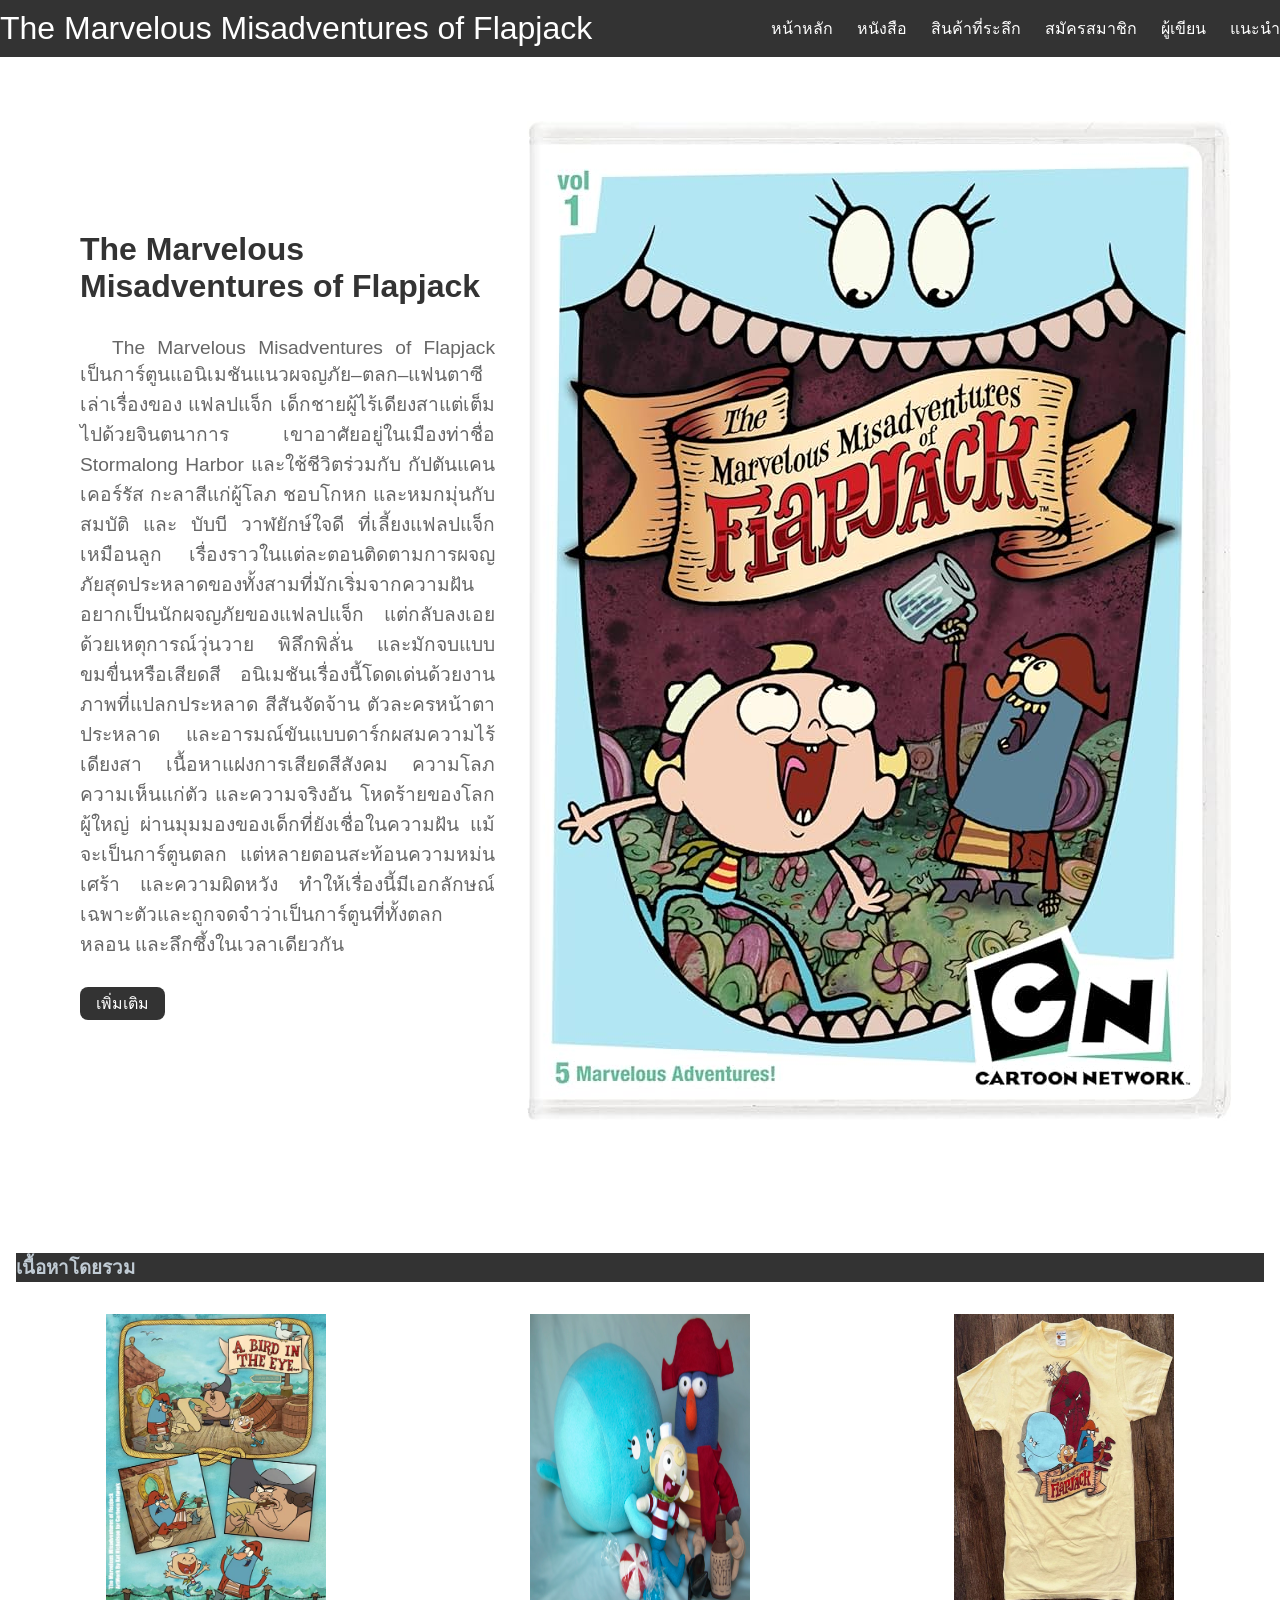
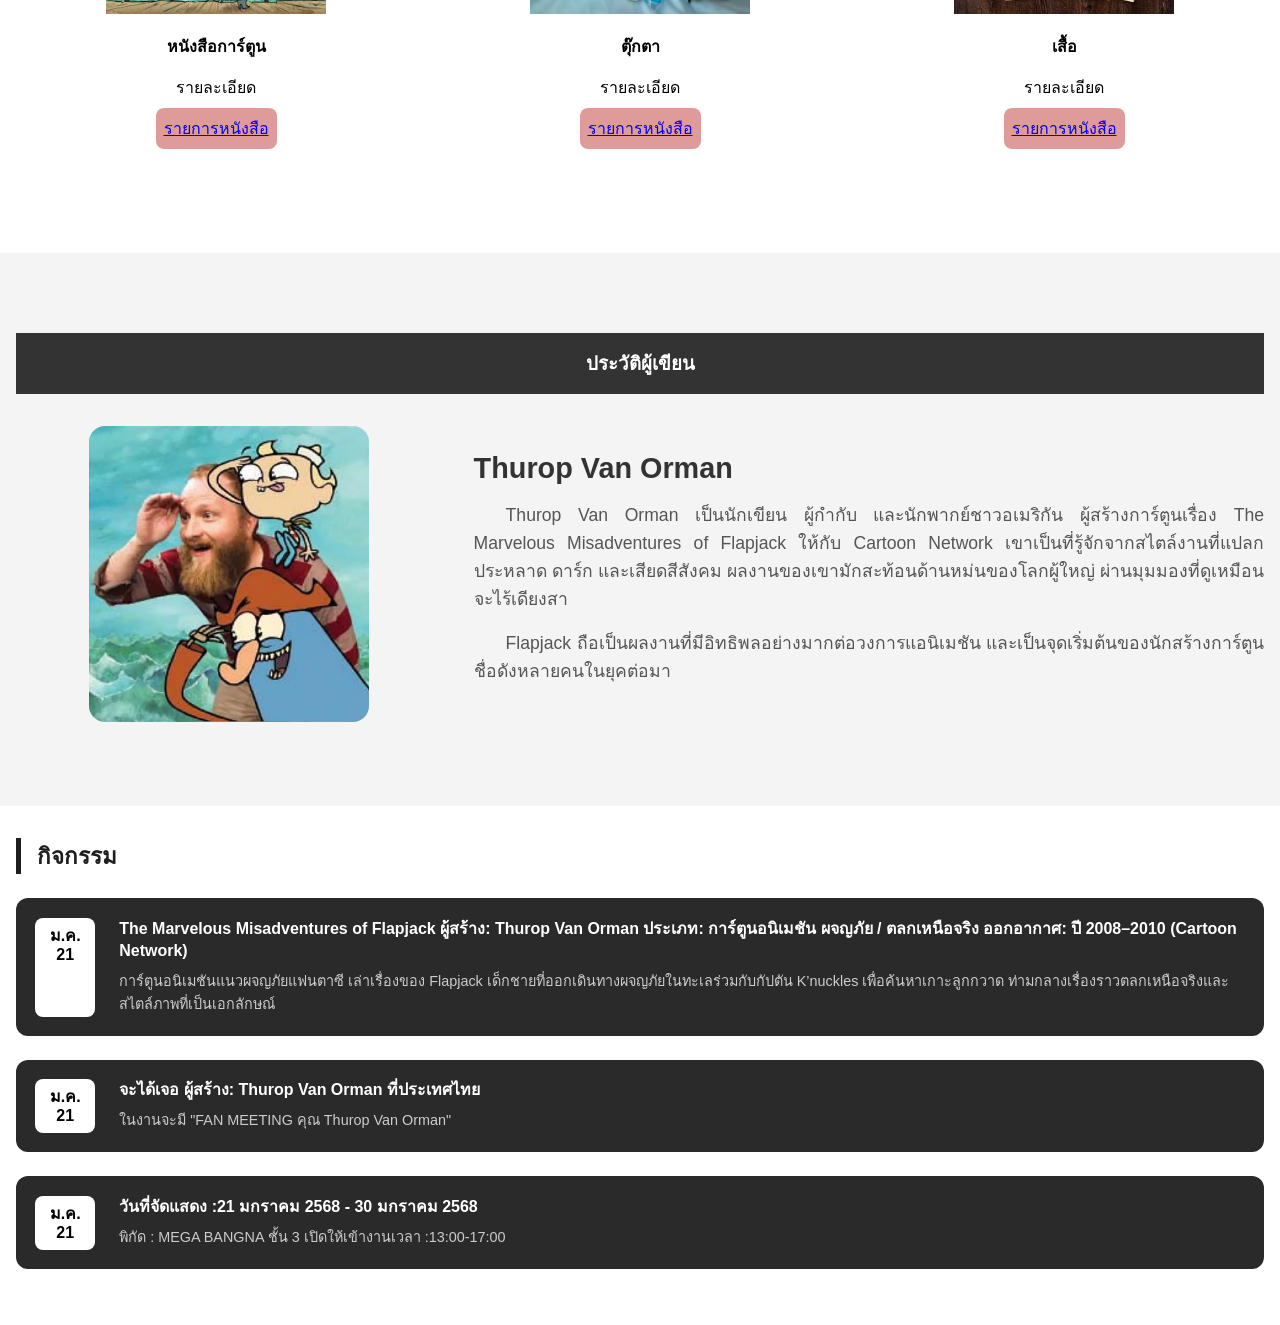
<file: jack/index.html>
<!DOCTYPE html>
<html lang="en">

<head>
    <meta charset="UTF-8">
    <meta name="viewport" content="width=device-width, initial-scale=1.0">
    <title>Document</title>
    <!-- External CSS -->
    <link rel="stylesheet" href="index.css">
</head>

<body>
    <nav>
        <!-- โปรเกรม html ส่วนเมนู -->
        <div class=""> <!-- แท็ก nav ทำหน้าที่สร้าง menu -->
            <!-- พิมพ์ .container กดเลือกคลาสนี้ -->
            <div class="nav-con">
                <div class="logo"><a href="#">The Marvelous Misadventures of Flapjack</a></div>
                <!-- พิมพ์ ul กด Enter กดพิมพ์ class="menu" เอง -->
                <ul class="menu">
                    <li><a href="#maincontent">หน้าหลัก</a></li>
                    <li><a href="#content">หนังสือ</a></li>
                    <li><a href="listbook.html">สินค้าที่ระลึก</a></li>
                    <li><a href="regist.html">สมัครสมาชิก</a></li>
                    <li><a href="#author">ผู้เขียน</a></li>
                    <li><a href="about.html">แนะนำ</a></li>
                </ul>
            </div>
        </div>

    </nav>
    <section class="maincontent" id="maincontent">
        <div class="container">
            <div class="maincontent-con">
                <div class="maincontent-info">
                    <h3>The Marvelous Misadventures of Flapjack</h3>
                    <p>
                        The Marvelous Misadventures of Flapjack เป็นการ์ตูนแอนิเมชันแนวผจญภัย–ตลก–แฟนตาซี
                        เล่าเรื่องของ แฟลปแจ็ก เด็กชายผู้ไร้เดียงสาแต่เต็มไปด้วยจินตนาการ เขาอาศัยอยู่ในเมืองท่าชื่อ
                        Stormalong Harbor
                        และใช้ชีวิตร่วมกับ กัปตันแคนเคอร์รัส กะลาสีแก่ผู้โลภ ชอบโกหก และหมกมุ่นกับสมบัติ และ บับบี
                        วาฬยักษ์ใจดี
                        ที่เลี้ยงแฟลปแจ็กเหมือนลูก
                        เรื่องราวในแต่ละตอนติดตามการผจญภัยสุดประหลาดของทั้งสามที่มักเริ่มจากความฝันอยากเป็นนักผจญภัยของแฟลปแจ็ก
                        แต่กลับลงเอยด้วยเหตุการณ์วุ่นวาย พิลึกพิลั่น และมักจบแบบขมขื่นหรือเสียดสี
                        อนิเมชันเรื่องนี้โดดเด่นด้วยงานภาพที่แปลกประหลาด สีสันจัดจ้าน
                        ตัวละครหน้าตาประหลาด และอารมณ์ขันแบบดาร์กผสมความไร้เดียงสา เนื้อหาแฝงการเสียดสีสังคม ความโลภ
                        ความเห็นแก่ตัว และความจริงอัน
                        โหดร้ายของโลกผู้ใหญ่ ผ่านมุมมองของเด็กที่ยังเชื่อในความฝัน แม้จะเป็นการ์ตูนตลก
                        แต่หลายตอนสะท้อนความหม่น เศร้า และความผิดหวัง
                        ทำให้เรื่องนี้มีเอกลักษณ์เฉพาะตัวและถูกจดจำว่าเป็นการ์ตูนที่ทั้งตลก หลอน
                        และลึกซึ้งในเวลาเดียวกัน

                    </p>
                    <a href="" class="maincontent-btn">เพิ่มเติม</a>
                </div>
                <div class="maincontent-img">
                    <img src="jack.jpg" alt="">
                </div>
            </div>
        </div>
    </section>

    <!-- โปรแกรม html ส่วยเนื้อหาโดยรวม -->
    <section class="content" id="content">
        <div class="container">
            <div class="content-title">
                <h3>เนื้อหาโดยรวม</h3>
            </div>
            <div class="content-con">
                <!-- หนังสือการ์ตูน -->
                <div class="content-item">
                    <img src="2d396811223451.560f434266828.webp" alt="" height="268px">
                    <h4>หนังสือการ์ตูน</h4>
                    <p>รายละเอียด</p>
                    <a href="listbook.html" class="content-btn">รายการหนังสือ</a>
                </div>
                <!-- ตุ๊กตา -->
                <div class="content-item">
                    <img src="Toy.jpg" alt="" height="268px">
                    <h4>ตุ๊กตา</h4>
                    <p>รายละเอียด</p>
                    <a href="listbook.html" class="content-btn">รายการหนังสือ</a>
                </div>
                <!-- เสื้อ -->
                <div class="content-item">
                    <img src="s-l1200.jpg" alt="" height="268px">
                    <h4>เสื้อ</h4>
                    <p>รายละเอียด</p>
                    <a href="listbook.html" class="content-btn">รายการหนังสือ</a>
                </div>
            </div>
        </div>
    </section>
    <!-- โปรแกรม html ส่วนประวัติผู้เขียน -->
    <section class="author" id="author">
        <div class="container">
            <div class="author-title">
                <h3>ประวัติผู้เขียน</h3>
            </div>

            <div class="author-con">
                <div class="author-img">
                    <img src="orman.webp" alt="Creator of Flapjack">
                </div>

                <div class="author-info">
                    <h4>Thurop Van Orman</h4>
                    <p>
                        Thurop Van Orman เป็นนักเขียน ผู้กำกับ และนักพากย์ชาวอเมริกัน
                        ผู้สร้างการ์ตูนเรื่อง The Marvelous Misadventures of Flapjack
                        ให้กับ Cartoon Network เขาเป็นที่รู้จักจากสไตล์งานที่แปลกประหลาด
                        ดาร์ก และเสียดสีสังคม ผลงานของเขามักสะท้อนด้านหม่นของโลกผู้ใหญ่
                        ผ่านมุมมองที่ดูเหมือนจะไร้เดียงสา
                    </p>
                    <p>
                        Flapjack ถือเป็นผลงานที่มีอิทธิพลอย่างมากต่อวงการแอนิเมชัน
                        และเป็นจุดเริ่มต้นของนักสร้างการ์ตูนชื่อดังหลายคนในยุคต่อมา
                    </p>
                </div>
            </div>
        </div>
    </section>
    <!-- โปรแกรม html ส่วนท้าย ( Footer ) -->
    <div class="footer-top">
        <div class="container">
            <div class="footer-top-con">
                <div class="footer-top-item">
                    <h4>กิจกรรม</h4>
                    <!-- รายการที่ 1 -->
                    <div class="footer-top-itrm-con">
                        <div class="date">
                            ม.ค.<br>
                            21
                        </div>
                        <div class="info">
                            <!-- พิมพ์ span.info-title แล้วกด Enter -->
                            <span class="info-title">The Marvelous Misadventures of Flapjack
                                ผู้สร้าง: Thurop Van Orman
                                ประเภท: การ์ตูนอนิเมชัน ผจญภัย / ตลกเหนือจริง
                                ออกอากาศ: ปี 2008–2010 (Cartoon Network)</span>
                            <span class="info-descrip">การ์ตูนอนิเมชันแนวผจญภัยแฟนตาซี เล่าเรื่องของ Flapjack 
                                เด็กชายที่ออกเดินทางผจญภัยในทะเลร่วมกับกัปตัน K’nuckles เพื่อค้นหาเกาะลูกกวาด 
                                ท่ามกลางเรื่องราวตลกเหนือจริงและสไตล์ภาพที่เป็นเอกลักษณ์</span>
                        </div>
                    </div>

                    <!--  รายการที่ 2 -->
                      <div class="footer-top-itrm-con">
                        <div class="date">
                            ม.ค.<br>
                            21
                        </div>
                        <div class="info">
                            <!-- พิมพ์ span.info-title แล้วกด Enter -->
                            <span class="info-title">จะได้เจอ ผู้สร้าง: Thurop Van Orman ที่ประเทศไทย</span>
                            <span class="info-descrip">ในงานจะมี "FAN MEETING คุณ Thurop Van Orman"</span>
                        </div>
                    </div>

                    <!--  รายการที่ 3 -->
                      <div class="footer-top-itrm-con">
                        <div class="date">
                            ม.ค.<br>
                            21
                        </div>
                        <div class="info">
                            <!-- พิมพ์ span.info-title แล้วกด Enter -->
                            <span class="info-title">วันที่จัดแสดง :21 มกราคม 2568 - 30 มกราคม 2568 </span>

                            <span class="info-descrip">พิกัด : MEGA BANGNA ชั้น 3 เปิดให้เข้างานเวลา :13:00-17:00</span>
                        </div>
                    </div>
                </div>
            </div>
        </div>
    </div>
</body>
</file>
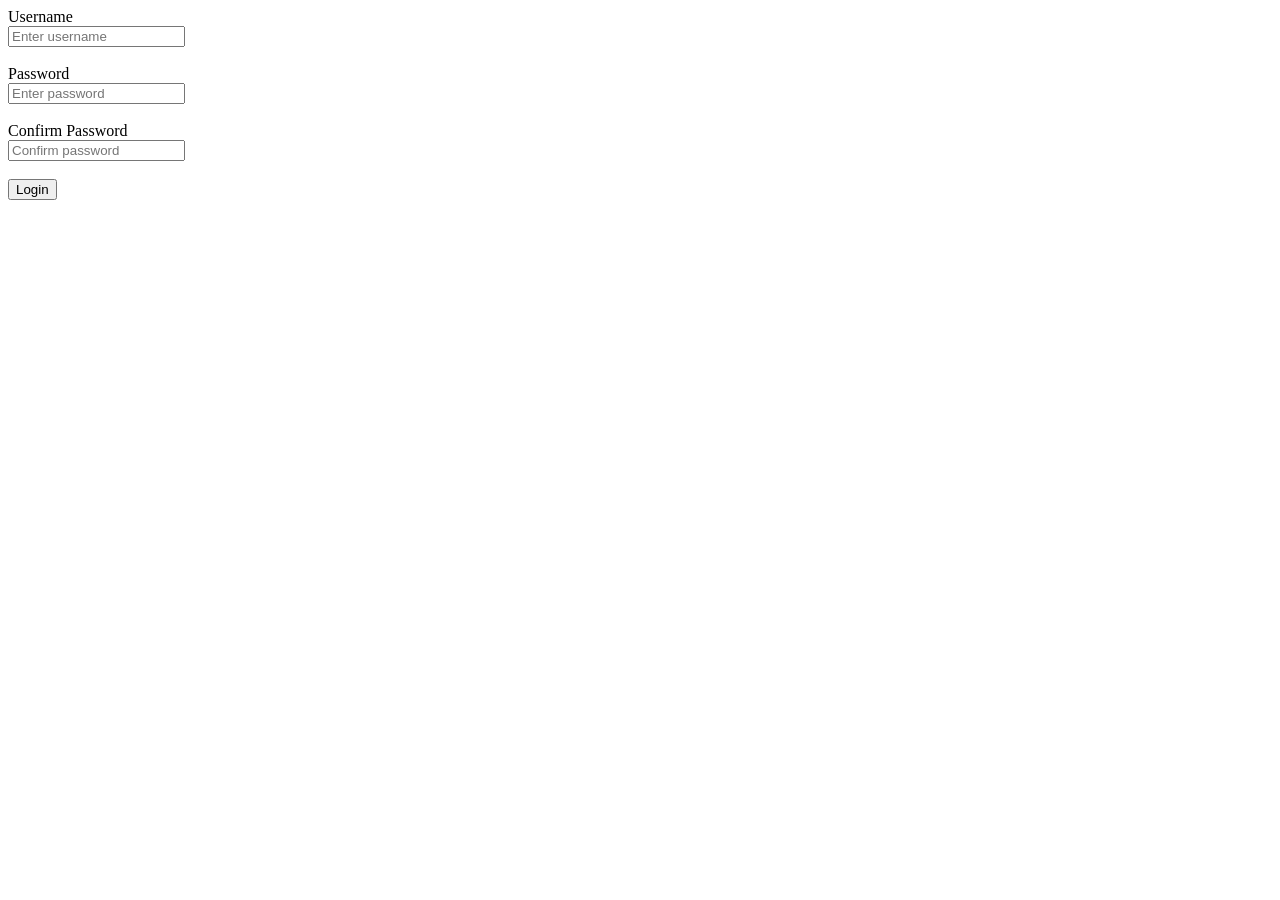
<file: ch9/login.html>
<!DOCTYPE html>
<html lang="en">
<head>
    <meta charset="UTF-8">
    <meta name="viewport" content="width=device-width, initial-scale=1.0">
    <title>Login Form</title>
</head>

<body>
    <form id="loginForm">
        <label for="username">Username</label><br>
        <input type="text" id="username" placeholder="Enter username" required><br><br>

        <label for="password">Password</label><br>
        <input type="password" id="password" placeholder="Enter password" required><br><br>

        <label for="confirm_password">Confirm Password</label><br>
        <input type="password" id="confirm_password" placeholder="Confirm password" required><br><br>

        <button type="submit">Login</button>
    </form>

    <script>
        const form = document.getElementById("loginForm");

        form.addEventListener("submit", function (e) {
            e.preventDefault();

            const username = document.getElementById("username").value.trim();
            const password = document.getElementById("password").value;
            const confirmPassword = document.getElementById("confirm_password").value;

            if (!username || !password || !confirmPassword) {
                alert("โปรดใส่ข้อมูลให้ครบ");
            } else if (password !== confirmPassword) {
                alert("ใส่รหัสผ่านไม่ตรงกัน");
            } else {
                alert("เข้าสู่ระบบสำเร็จ");
            }
        });
    </script>
</body>
</html>
</file>
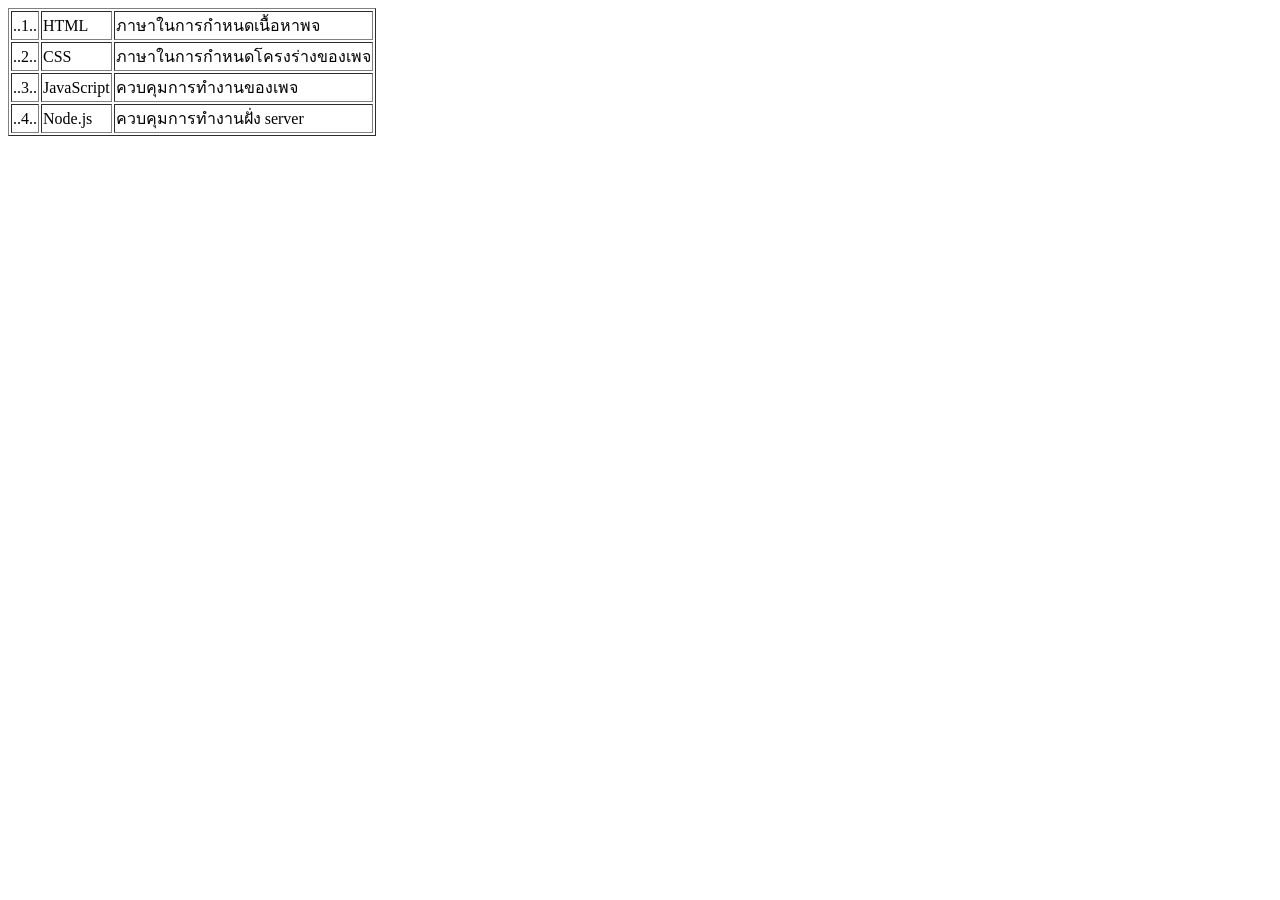
<file: ch9/mouse.html>
<!DOCTYPE html>
<html lang="en">
<head>
    <script>
        window.onload = function(){
            row.onmouseover = function(event){
                this.style.background = 'powerblue'
            }
            row.onmouseout = function(event){
                this.style.background = 'inhert'
            }
        }
    </script>
</head>
<body>
    <table border="1">
        <tr><td>..1..</td><td>HTML</td><td>ภาษาในการกำหนดเนื้อหาพจ</td></tr>
        <tr><td>..2..</td><td>CSS</td><td>ภาษาในการกำหนดโครงร่างของเพจ</td></tr>
        <tr><td>..3..</td><td>JavaScript</td><td>ควบคุมการทำงานของเพจ</td></tr>
        <tr><td>..4..</td><td>Node.js</td><td>ควบคุมการทำงานฝั่ง server</td></tr>
    </table>
    
</body>
</html>
</file>
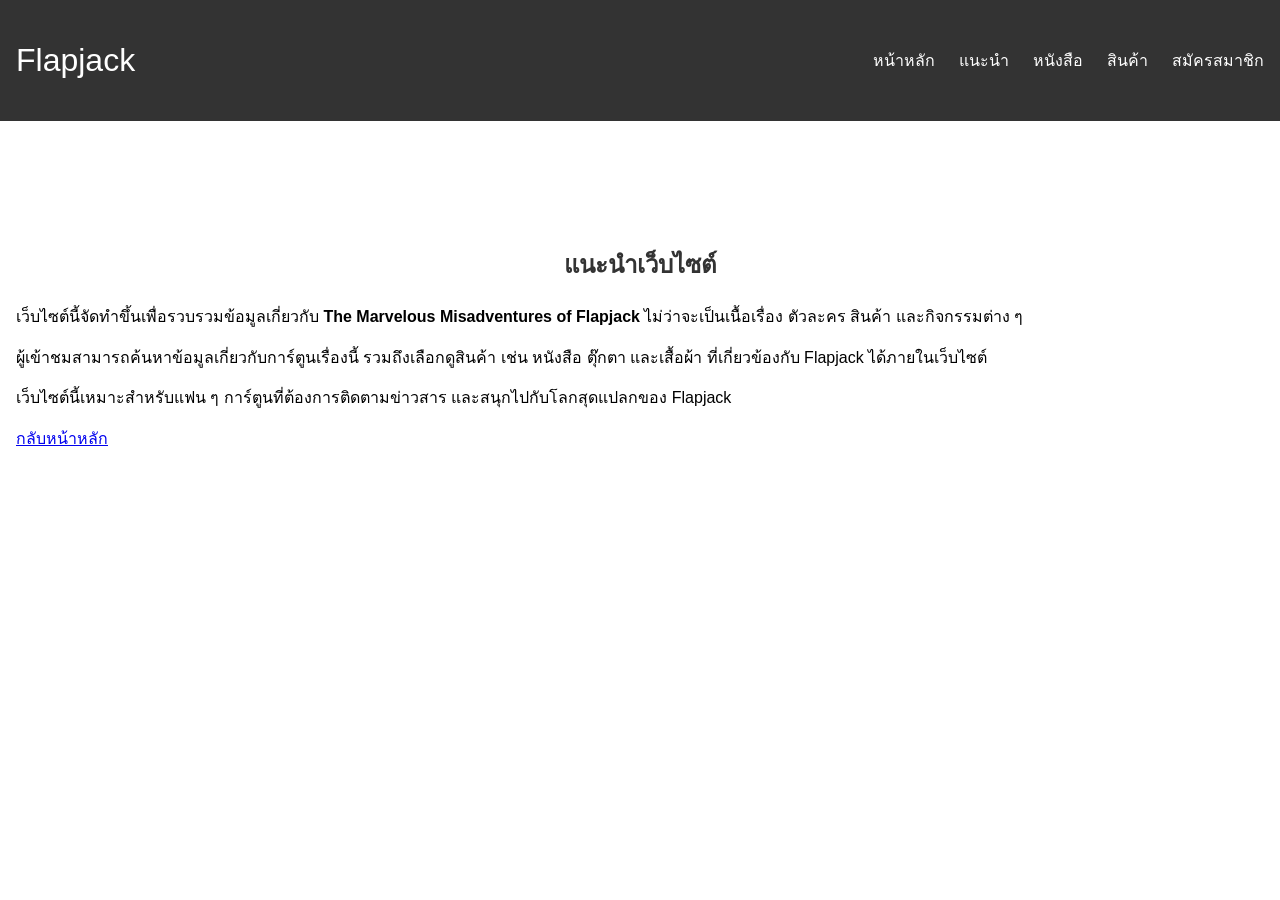
<file: jack/about.html>
<!DOCTYPE html>
<html lang="th">
<head>
    <meta charset="UTF-8">
    <meta name="viewport" content="width=device-width, initial-scale=1.0">
    <title>แนะนำเว็บไซต์</title>
    <link rel="stylesheet" href="index.css">
</head>

<body>
    <!-- เมนู -->
    <nav>
        <div class="container">
            <div class="nav-con">
                <div class="logo"><a href="index.html">Flapjack</a></div>
                <ul class="menu">
                    <li><a href="index.html">หน้าหลัก</a></li>
                    <li><a href="about.html">แนะนำ</a></li>
                    <li><a href="">หนังสือ</a></li>
                    <li><a href="">สินค้า</a></li>
                    <li><a href="regist.html">สมัครสมาชิก</a></li>
                </ul>
            </div>
        </div>
    </nav>

    <!-- เนื้อหา -->
    <section class="about">
        <div class="container">
            <h2>แนะนำเว็บไซต์</h2>

            <p>
                เว็บไซต์นี้จัดทำขึ้นเพื่อรวบรวมข้อมูลเกี่ยวกับ 
                <strong>The Marvelous Misadventures of Flapjack</strong>
                ไม่ว่าจะเป็นเนื้อเรื่อง ตัวละคร สินค้า และกิจกรรมต่าง ๆ
            </p>

            <p>
                ผู้เข้าชมสามารถค้นหาข้อมูลเกี่ยวกับการ์ตูนเรื่องนี้ 
                รวมถึงเลือกดูสินค้า เช่น หนังสือ ตุ๊กตา และเสื้อผ้า
                ที่เกี่ยวข้องกับ Flapjack ได้ภายในเว็บไซต์
            </p>

            <p>
                เว็บไซต์นี้เหมาะสำหรับแฟน ๆ การ์ตูนที่ต้องการติดตามข่าวสาร
                และสนุกไปกับโลกสุดแปลกของ Flapjack
            </p>

            <a href="index.html" class="maincontent-btn">กลับหน้าหลัก</a>
        </div>
    </section>

</body>
</html>
</file>
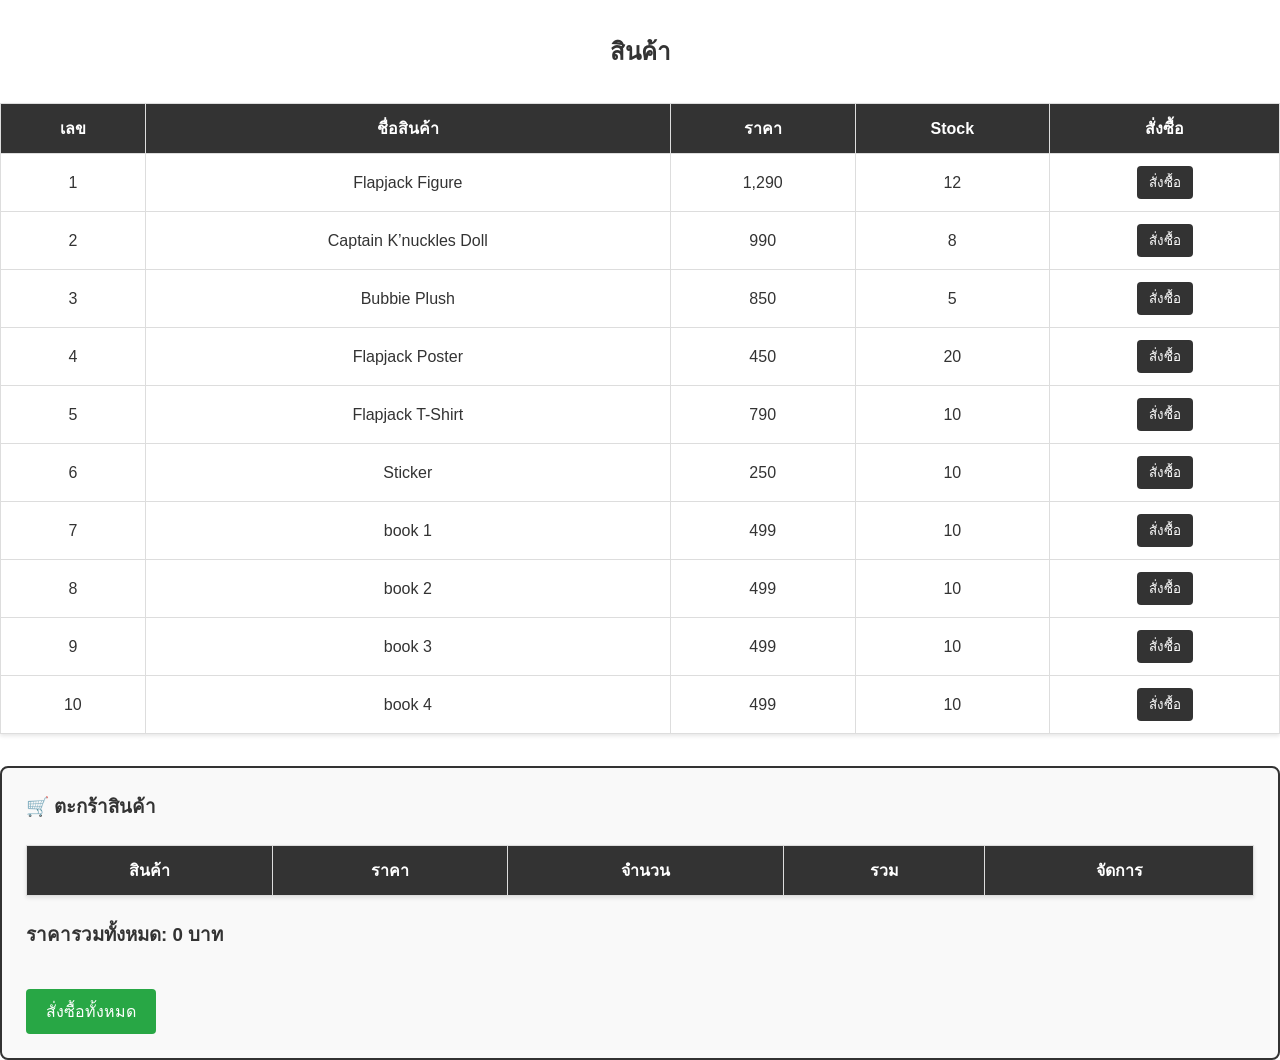
<file: jack/buy.html>
<!DOCTYPE html>
<html lang="th">

<head>
    <meta charset="UTF-8">
    <title>สินค้า</title>

    <link rel="stylesheet" href="index.css">

    <script>
        // โปรแกรม JavaScript ส่วนตะกร้าสินค้า
        // เก็บรายการสินค้าที่ผู้ใช้สั่งซื้อ (ชื่อ, ราคา, จำนวน)
        let cart = [];

        // กดปุ่ม "สั่งซื้อ" ที่ตารางสินค้า — ลด stock และเพิ่มลงตะกร้า
        function orderProduct(button, name, price) {
            const row = button.parentElement.parentElement;
            const stockCell = row.children[3];
            let stock = parseInt(stockCell.innerText);

            if (stock <= 0) {
                alert("สินค้าหมด!");
                return;
            }

            stock--;
            stockCell.innerText = stock;

            let existing = cart.find(item => item.name === name);

            if (existing) {
                existing.qty++;
            } else {
                cart.push({ name, price, qty: 1 });
            }

            updateCart();
        }

        // หาแถวสินค้าในตารางจากชื่อสินค้า (ใช้ปรับ stock ตอนแก้จำนวน/ลบ)
        function findProductRow(name) {
            const rows = document.querySelectorAll("tbody.product-list tr");
            for (let row of rows) {
                if (row.children[1].innerText === name) {
                    return row;
                }
            }
        }

        // แก้จำนวนในตะกร้า (input number) — อัปเดต stock ตามจำนวนที่เพิ่ม/ลด
        function changeQty(name, newQty) {
            const item = cart.find(i => i.name === name);
            if (!item) return;

            const row = findProductRow(name);
            const stockCell = row.children[3];
            let stock = parseInt(stockCell.innerText);

            newQty = parseInt(newQty);

            if (isNaN(newQty) || newQty < 0) {
                updateCart();
                return;
            }

            let diff = newQty - item.qty;

            // ถ้าเพิ่มจำนวน
            if (diff > 0) {
                if (diff > stock) {
                    alert("Stock ไม่พอ!");
                    updateCart();
                    return;
                }
                stockCell.innerText = stock - diff;
            }

            // ถ้าลดจำนวน — คืน stock กลับไปที่ตารางสินค้า
            if (diff < 0) {
                stockCell.innerText = stock + Math.abs(diff);
            }

            if (newQty === 0) {
                cart = cart.filter(i => i.name !== name);
            } else {
                item.qty = newQty;
            }

            updateCart();
        }

        // ลบรายการออกจากตะกร้า และคืน stock ทั้งหมดของรายการนั้น
        function removeItem(name) {
            const item = cart.find(i => i.name === name);
            if (!item) return;

            const row = findProductRow(name);
            const stockCell = row.children[3];

            stockCell.innerText = parseInt(stockCell.innerText) + item.qty;

            cart = cart.filter(i => i.name !== name);
            updateCart();
        }

        // วาดตารางตะกร้าใหม่ และคำนวณราคารวม
        function updateCart() {
            const body = document.getElementById("cart-body");
            const totalEl = document.getElementById("total-price");
            body.innerHTML = "";

            let total = 0;

            cart.forEach(item => {
                let subtotal = item.price * item.qty;
                total += subtotal;

                body.innerHTML += `
        <tr>
            <td>${item.name}</td>
            <td>${item.price.toLocaleString()}</td>
            <td>
                <input type="number"
                       min="0"
                       value="${item.qty}"
                       style="width:60px"
                       onchange="changeQty('${item.name}', this.value)">
            </td>
            <td>${subtotal.toLocaleString()}</td>
            <td><button onclick="removeItem('${item.name}')">ลบ</button></td>
        </tr>
        `;
            });

            totalEl.innerText = total.toLocaleString();
        }

        // กดปุ่ม "สั่งซื้อทั้งหมด" — แจ้งยอดรวมแล้วล้างตะกร้า
        function checkout() {
            if (cart.length === 0) {
                alert("ไม่มีสินค้าในตะกร้า");
                return;
            }

            alert("สั่งซื้อสำเร็จ! ยอดรวม " +
                document.getElementById("total-price").innerText + " บาท");

            cart = [];
            updateCart();
        }
    </script>
</head>

<body>

    <h2>สินค้า</h2>

    <table>
        <thead>
            <tr>
                <th>เลข</th>
                <th>ชื่อสินค้า</th>
                <th>ราคา</th>
                <th>Stock</th>
                <th>สั่งซื้อ</th>
            </tr>
        </thead>

        <tbody class="product-list">
            <tr>
                <td>1</td>
                <td>Flapjack Figure</td>
                <td>1,290</td>
                <td>12</td>
                <td><button onclick="orderProduct(this,'Flapjack Figure',1290)">สั่งซื้อ</button></td>
            </tr>
            <tr>
                <td>2</td>
                <td>Captain K’nuckles Doll</td>
                <td>990</td>
                <td>8</td>
                <td><button onclick="orderProduct(this,'Captain K’nuckles Doll',990)">สั่งซื้อ</button></td>
            </tr>
            <tr>
                <td>3</td>
                <td>Bubbie Plush</td>
                <td>850</td>
                <td>5</td>
                <td><button onclick="orderProduct(this,'Bubbie Plush',850)">สั่งซื้อ</button></td>
            </tr>
            <tr>
                <td>4</td>
                <td>Flapjack Poster</td>
                <td>450</td>
                <td>20</td>
                <td><button onclick="orderProduct(this,'Flapjack Poster',450)">สั่งซื้อ</button></td>
            </tr>
            <tr>
                <td>5</td>
                <td>Flapjack T-Shirt</td>
                <td>790</td>
                <td>10</td>
                <td><button onclick="orderProduct(this,'Flapjack T-Shirt',790)">สั่งซื้อ</button></td>
            </tr>
            <tr>
                <td>6</td>
                <td>Sticker</td>
                <td>250</td>
                <td>10</td>
                <td><button onclick="orderProduct(this,'Sticker',250)">สั่งซื้อ</button></td>
            </tr>
            <tr>
                <td>7</td>
                <td>book 1</td>
                <td>499</td>
                <td>10</td>
                <td><button onclick="orderProduct(this,'book 1',499)">สั่งซื้อ</button></td>
            </tr>
            <tr>
                <td>8</td>
                <td>book 2</td>
                <td>499</td>
                <td>10</td>
                <td><button onclick="orderProduct(this,'book 2',499)">สั่งซื้อ</button></td>
            </tr>
            <tr>
                <td>9</td>
                <td>book 3</td>
                <td>499</td>
                <td>10</td>
                <td><button onclick="orderProduct(this,'book 3',499)">สั่งซื้อ</button></td>
            </tr>
            <tr>
                <td>10</td>
                <td>book 4</td>
                <td>499</td>
                <td>10</td>
                <td><button onclick="orderProduct(this,'book 4',499)">สั่งซื้อ</button></td>
            </tr>
        </tbody>
    </table>

    <div id="cart-box">
        <h3>🛒 ตะกร้าสินค้า</h3>

        <table>
            <thead>
                <tr>
                    <th>สินค้า</th>
                    <th>ราคา</th>
                    <th>จำนวน</th>
                    <th>รวม</th>
                    <th>จัดการ</th>
                </tr>
            </thead>
            <tbody id="cart-body"></tbody>
        </table>

        <h3>ราคารวมทั้งหมด: <span id="total-price">0</span> บาท</h3>

        <button class="checkout-btn" onclick="checkout()">สั่งซื้อทั้งหมด</button>

    </div>

</body>

</html>
</file>
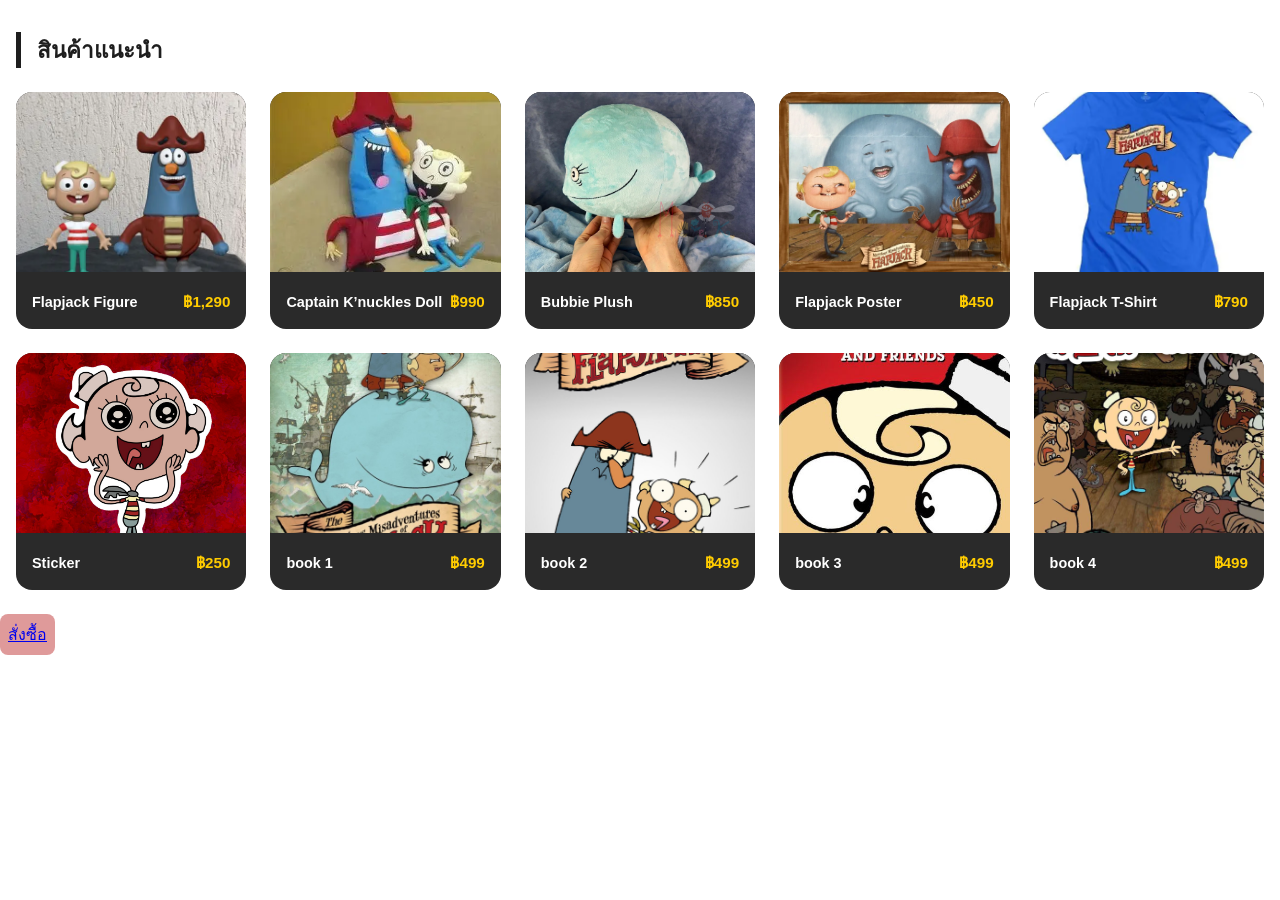
<file: jack/listbook.html>
<!DOCTYPE html>
<html lang="th">
<head>
    <meta charset="UTF-8">
    <meta name="viewport" content="width=device-width, initial-scale=1.0">
    <title>Product Grid</title>
    <link rel="stylesheet" href="index.css">
</head>
<body>

    <section class="footer-top">
        <div class="container">
            <div class="footer-top-item">
                <h4>สินค้าแนะนำ</h4>

                <div class="footer-top-grid">

                    <!-- สินค้า 1 -->
                    <div class="product-card">
                        <img src="OIP.webp" alt="">
                        <div class="product-info">
                            <span class="product-title">Flapjack Figure</span>
                            <span class="product-price">฿1,290</span>
                        </div>
                    </div>

                    <!-- สินค้า 2 -->
                    <div class="product-card">
                        <img src="OIP 2.webp" alt="">
                        <div class="product-info">
                            <span class="product-title">Captain K’nuckles Doll</span>
                            <span class="product-price">฿990</span>
                        </div>
                    </div>

                    <!-- สินค้า 3 -->
                    <div class="product-card">
                        <img src="i-made-a-bubbie-plush-for-someone-v0-comgtto4p8j81.webp" alt="">
                        <div class="product-info">
                            <span class="product-title">Bubbie Plush</span>
                            <span class="product-price">฿850</span>
                        </div>
                    </div>

                    <!-- สินค้า 4 -->
                    <div class="product-card">
                        <img src="wp10354003.webp" alt="">
                        <div class="product-info">
                            <span class="product-title">Flapjack Poster</span>
                            <span class="product-price">฿450</span>
                        </div>
                    </div>

                    <!-- สินค้า 5 -->
                    <div class="product-card">
                        <img src="t.webp" alt="">
                        <div class="product-info">
                            <span class="product-title">Flapjack T-Shirt</span>
                            <span class="product-price">฿790</span>
                        </div>
                    </div>

                    <!-- สินค้า 6 -->
                    <div class="product-card">
                        <img src="il_fullxfull.3852205716_1qsf.avif" alt="">
                        <div class="product-info">
                            <span class="product-title">Sticker</span>
                            <span class="product-price">฿250</span>
                        </div>
                    </div>

                    <!-- สินค้า 7 -->
                    <div class="product-card">
                        <img src="TMMF.jpg" alt="">
                        <div class="product-info">
                            <span class="product-title">book 1</span>
                            <span class="product-price">฿499</span>
                        </div>
                    </div>

                    <!-- สินค้า 8 -->
                    <div class="product-card">
                        <img src="TMMF2.jpg" alt="">
                        <div class="product-info">
                            <span class="product-title">book 2</span>
                            <span class="product-price">฿499</span>
                        </div>
                    </div>

                    <!-- สินค้า 9 -->
                    <div class="product-card">
                        <img src="TMMF3.jpg" alt="">
                        <div class="product-info">
                            <span class="product-title">book 3</span>
                            <span class="product-price">฿499</span>
                        </div>
                    </div>

                    <!-- สินค้า 10 -->
                    <div class="product-card">
                        <img src="TMMF4.webp" alt="">
                        <div class="product-info">
                            <span class="product-title">book 4</span>
                            <span class="product-price">฿499</span>
                        </div>
                    </div>

                </div>
            </div>
        </div>
    </section>
<a href="buy.html" class="content-btn">สั่งซื้อ</a>
</body>
</html>



</html>
</file>
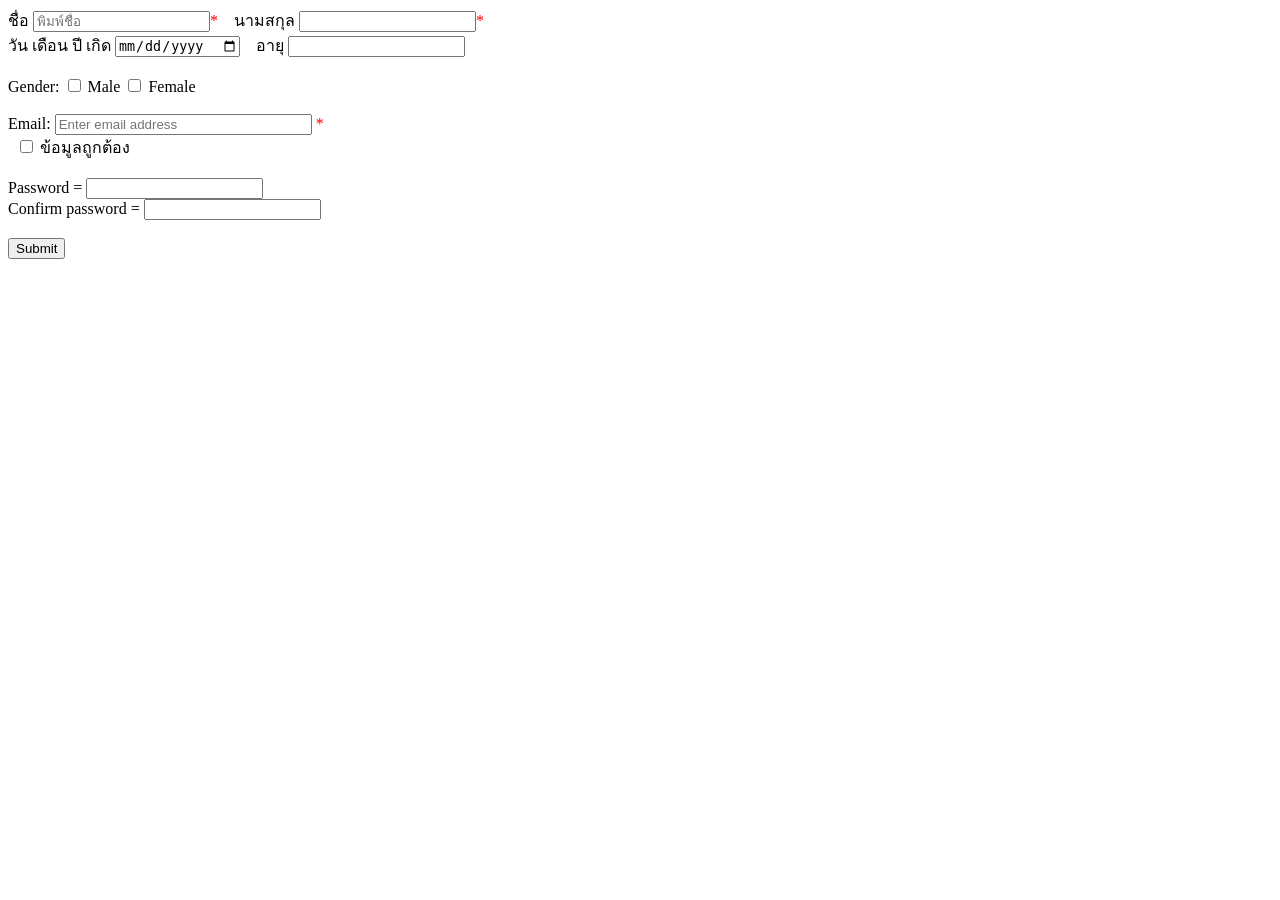
<file: jack/regist.html>
<!DOCTYPE html>
<html lang="en">
<head>
    <meta name="Viewport" content="width=device-width, initial-scale=1.0">
    <title>Document</title>
</head>
<body>
    <form action="">
        <labrl for="name">ชื่อ</labrl>
        <input type="text" id="name" name="name"
                placeholder="พิมพ์ชื่อ"><span style="color: red;">*</span>
        &nbsp;&nbsp;
        <labrl for="surname">นามสกุล</labrl>
        <input type="text" id="surname" name="surname"><span style="color: red;">*</span> <br>
        
        <labrl for="date">วัน เดือน ปี เกิด</labrl>
        <input type="date" name="date" id="date">
        &nbsp;&nbsp;
        <labrl for="age">อายุ</labrl>
        <input type="number" name="age" id="age"> <br><br>
        <label>Gender:</label>
        <input type="checkbox" name="gender" value="male"> Male
        <input type="checkbox" name="gender" value="female"> Female
        <br><br>

        <label for="email">Email:</label>
        <input type="email" id="email" name="email" placeholder="Enter email address" size="30">
        <span style="color: red;">*</span>
        <br>
        &nbsp;
        <input type="checkbox" id="confirm" name="confirm">
        <label for="confirm">ข้อมูลถูกต้อง</label>
        <br><br>

        <label for="pwd">Password =</label>
        <input type="password" id="pwd" name="pwd">
        <br>

        <label for="cpwd">Confirm password =</label>
        <input type="password" id="cpwd" name="cpwd">
        <br><br>

        <button type="submit">Submit</button>
    </form>
    
</body>
</html>
</file>
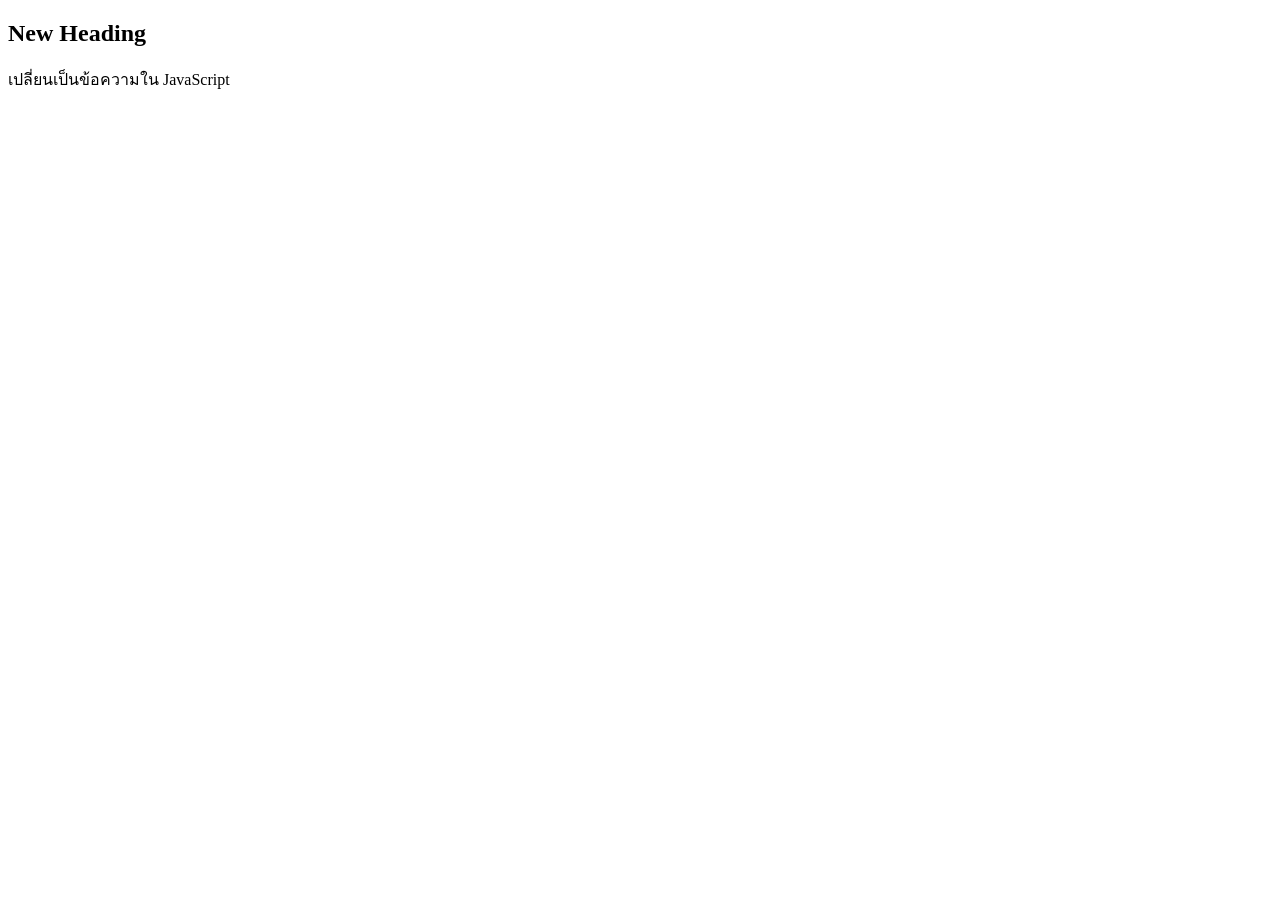
<file: Week 1/innerHTML.html>
<!DOCTYPE html>
<html lang="en">
<head>
    <meta charset="UTF-8">
    <meta name="viewport" content="width=device-width, initial-scale=1.0">
    <title>Document</title>
</head>
<body>
    <div id="random">
        <p>นี่คือข้อความในไฟล์ HTML</p>
    </div>
    <script src="innerHTML.js"></script>
    <!-- RUN ที่ไฟล์ html -->
</body>
</html>
</file>
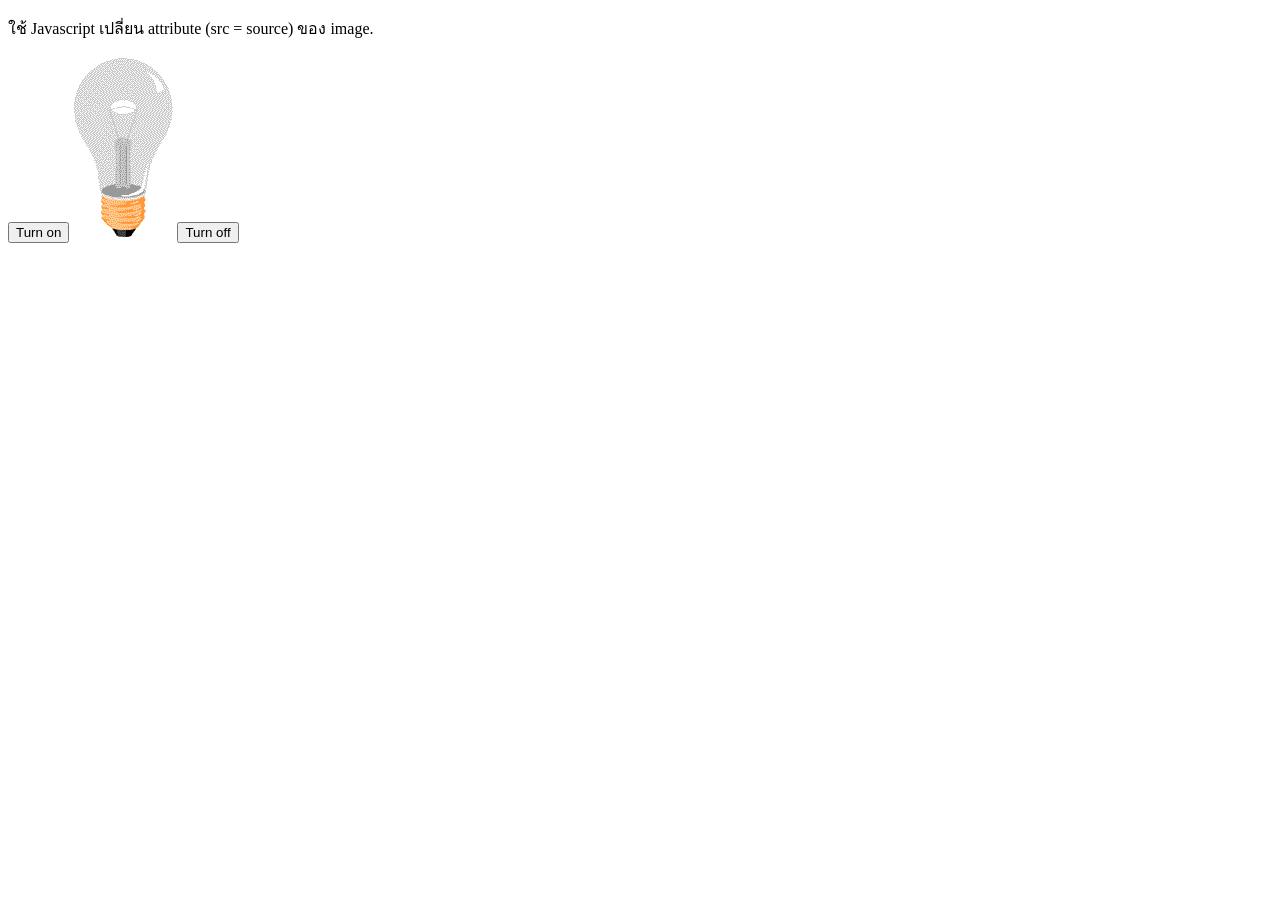
<file: Week 1/JSCA.html>
<!DOCTYPE html>
<html lang="en">
<head>
    <meta charset="UTF-8">
    <meta name="viewport" content="width=device-width, initial-scale=1.0">
    <title>Document</title>
</head>
<body>
    <p>ใช้ Javascript เปลี่ยน attribute (src = source) ของ image. </p>
    
    <button onclick="document.getElementById('myImage').src ='pic_bulbon.gif'">Turn on</button> 
            
    <img id="myImage" src="pic_bulboff.gif" style="width: 100px">

    <button onclick="document.getElementById('myImage').src ='pic_bulboff.gif'">Turn off</button>   
    
</body>
</html>
</file>
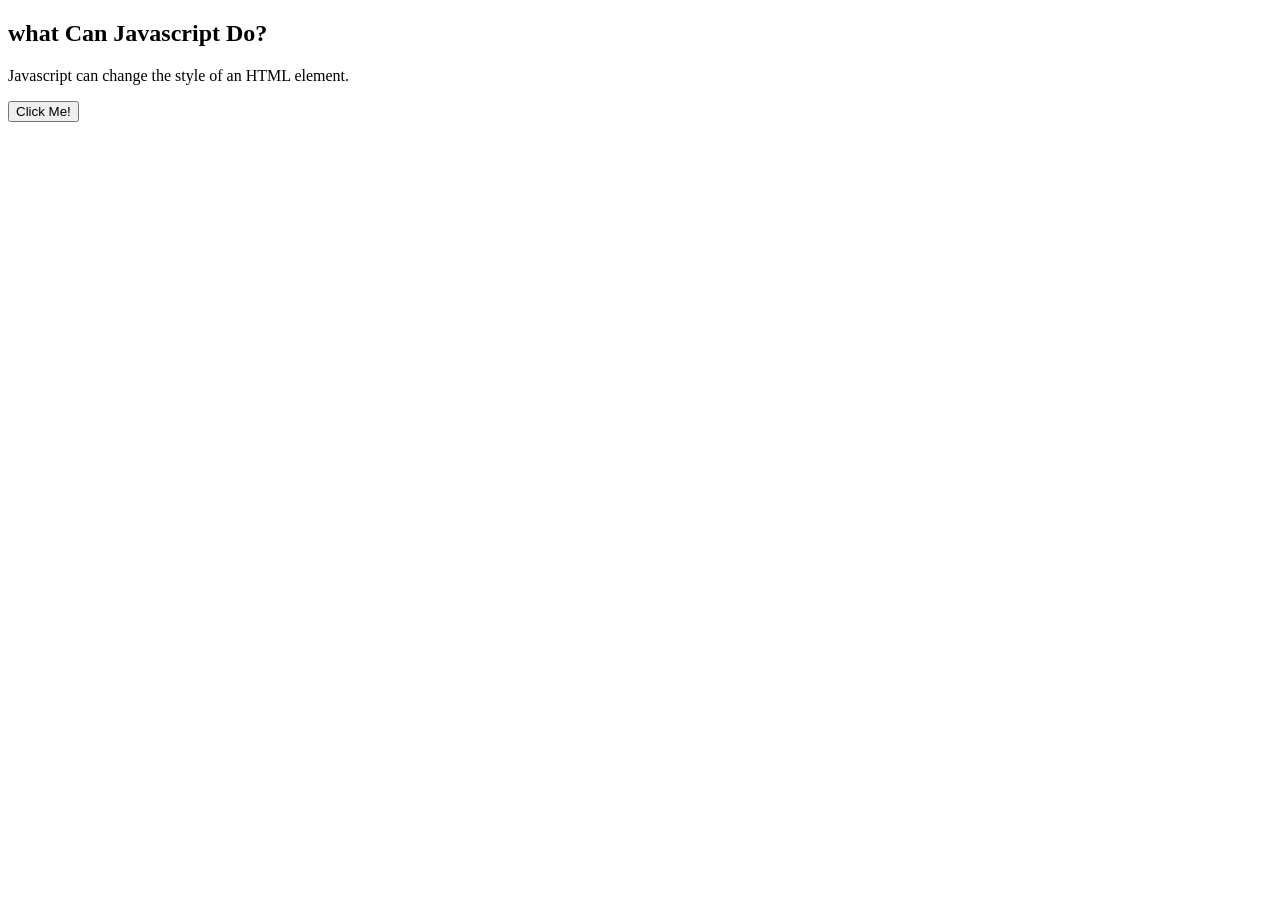
<file: Week 1/JSCF.html>
<!DOCTYPE html>
<html lang="en">
<head>
    <meta charset="UTF-8">
    <meta name="viewport" content="width=device-width, initial-scale=1.0">
    <title>Document</title>
</head>
<body>
    <h2>what Can Javascript Do?</h2>
    <p id="demo">Javascript can change the style of an HTML element.</p>
    <button type="button" onclick="document.getElementById('demo').style.fontSize='35px'">Click Me!</button>
</body>
</html>
</file>
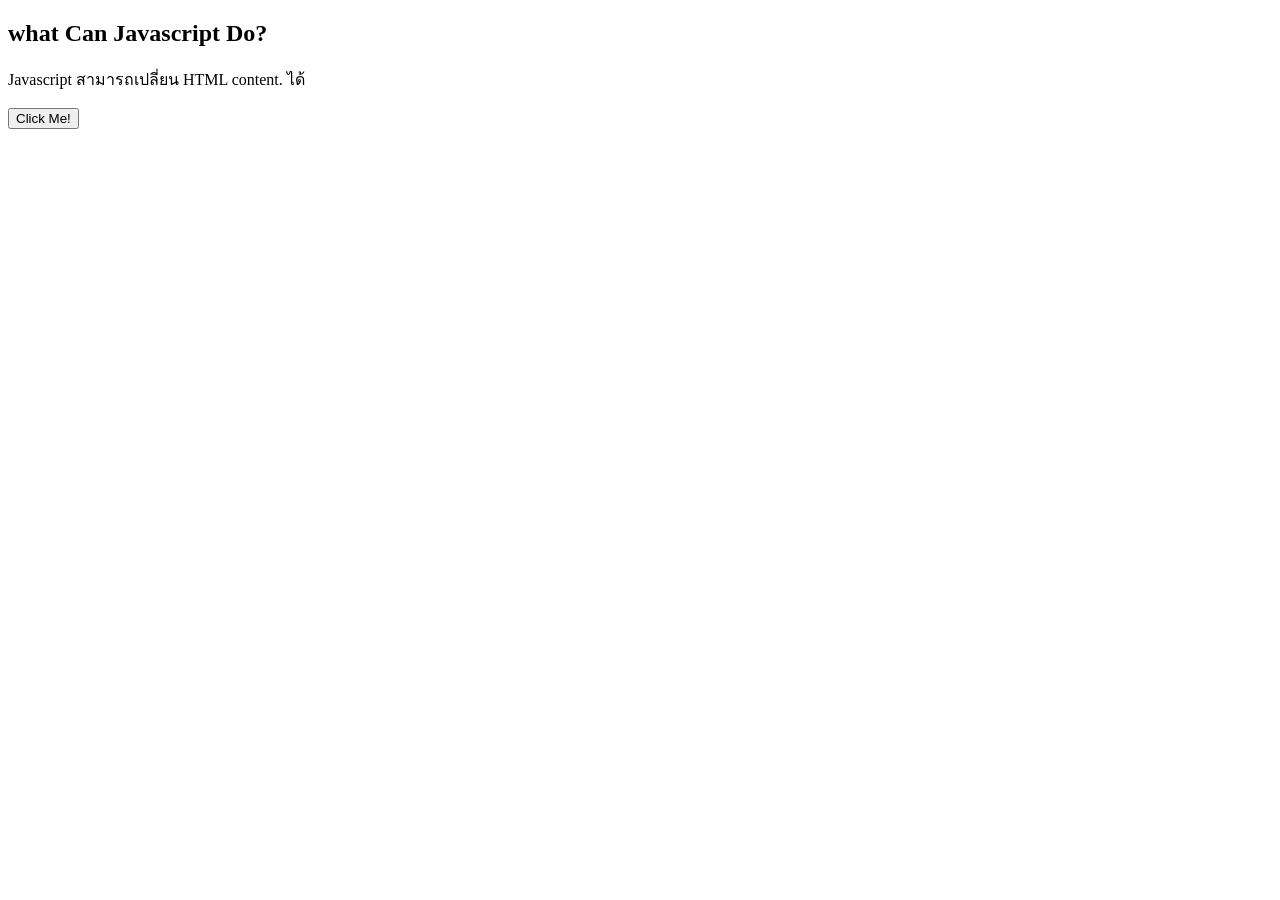
<file: Week 1/JSHello.html>
<!DOCTYPE html>
<html lang="en">
<head>
    <meta charset="UTF-8">
    <meta name="viewport" content="width=device-width, initial-scale=1.0">
    <title>Document</title>
</head>
<body>
        <h2>what Can Javascript Do?</h2>
        <!-- p (paragraph) คือ........ -->
         <p id="demo">Javascript สามารถเปลี่ยน HTML content. ได้</p>

         <button type="button" onclick="document.getElementById('demo').innerHTML = 'Hello Javascript'">Click Me!</button>

    </body>
</html>
</file>
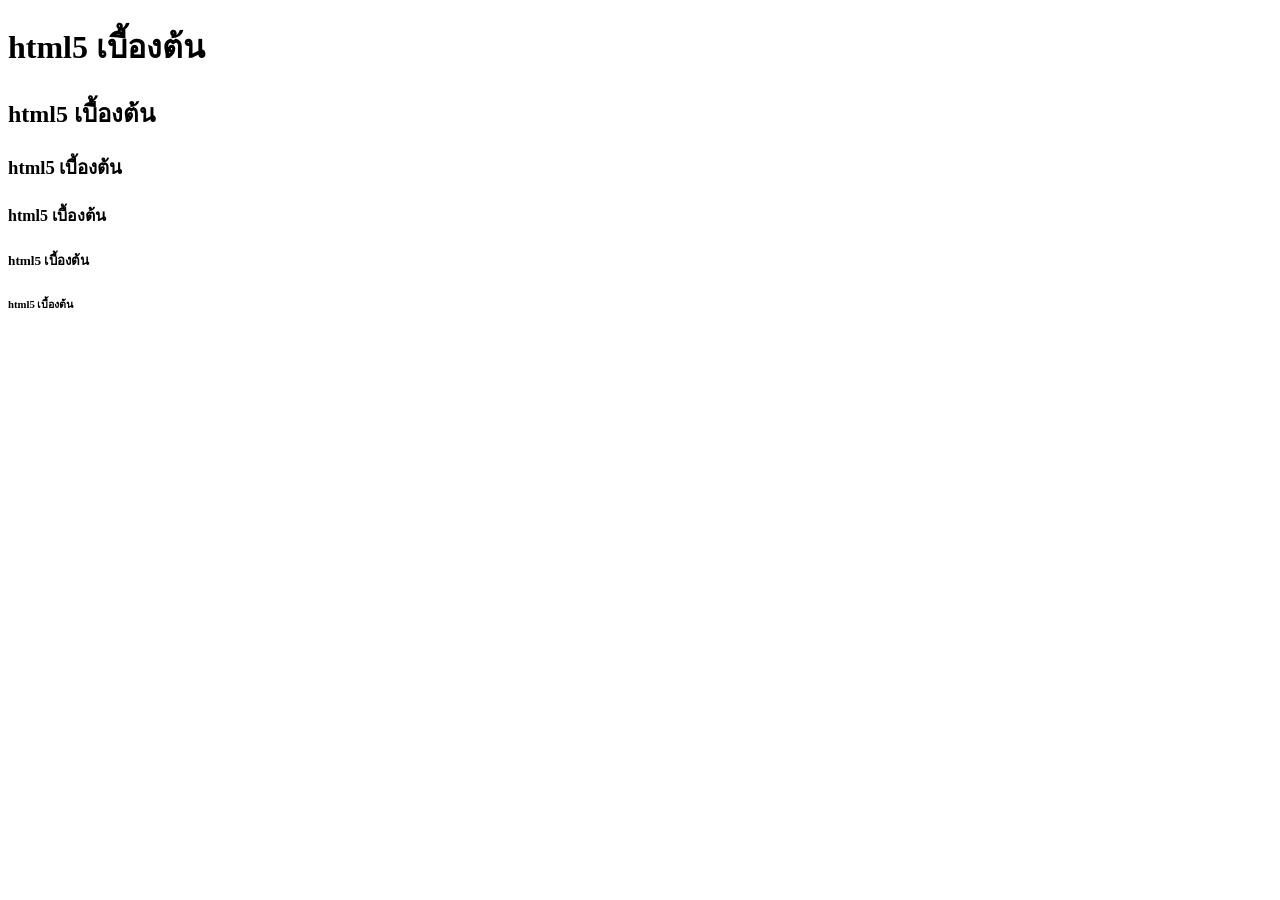
<file: Week 1/tset.html>
<!DOCTYPE html>
<html lang="en">
<head>
    <meta charset="UTF-8">
    <meta name="viewport" content="width=device-width, initial-scale=1.0">
    <title>ทดสอบโปรแกรม HTML5</title>
</head>
<body>
    <!--ทำ Comment กด Ctrl+/ -->
    <!--ทดสอบ Tag เบื้องต้น-->
    <h1>html5 เบี้องต้น</h1>
    <h2>html5 เบื้องต้น</h2>
    <h3>html5 เบี้องต้น</h3>
    <h4>html5 เบื้องต้น</h4>
    <h5>html5 เบี้องต้น</h5>
    <h6>html5 เบื้องต้น</h6>
    <!-- แท็ก <h> ทำหน้าที่...... -->
    <!-- ความหมายตัวเลขหลังแท็ก <h>...... -->  
</body>
</html>
</file>
<file: jack/index.css>
* {
    margin: 0;
    padding: 0;
    box-sizing: border-box;
    font-family: "Roboto", sans-serif;
}

.container {
    max-width: 1200px;
    margin: 0 auto;
    padding: 0 20px;
}

nav {
    background-color: #333;
    color: #333;
    padding: 10px 0;
}

.nav-con {
    display: flex;
    justify-content: space-between;
    align-items: center;
}

.logo a {
    font-size: 2rem;
    color: #fff;
    text-decoration: none;
}

.menu {
    display: flex;
    list-style: none;
    gap: 1.5rem;
}

.menu li a {
    color: #fff;
    text-decoration: none;
}

.main-content {
    background-color: #eae4e4;
    padding: 1rem 0;
}

.maincontent-con {
    display: flex;
    justify-content: space-between;
    align-items: center;
    width: 100%;
    padding: 2rem;
}

.maincontent-info {
    width: 60%;
    padding: 2rem;

    h3 {
        font-size: 2rem;
        color: #333;
    }

    p {
        font-size: 1.2rem;
        color: #666;
        margin: 2rem 0;
        text-align: justify;
        text-indent: 2rem;
    }
}

.maincontent-info .maincontent-btn {
    background-color: #333;
    color: #fff;
    padding: 0.5rem 1rem;
    border-radius: 0.5rem;
    text-decoration: none;
    transition: all 0.5s ease;

    &:hover {
        background-color: #c1c1c1;
        color: #333;
        transform: scale(1.1);
        animation-delay: 0.5s;
    }
}

.maincontent-image {
    height: 350px;
    width: 40%;

    img {
        width: 30%;
        height: 50%;
        object-fit: cover;
        border-radius: 1rem;
    }
}
.content-con{
    display: grid;
    grid-template-columns: repeat(3,1fr);
    column-gap: 1.5rem;
    text-align: center;
}
.content-title{
    margin: 2rem 0;
    color: rgb(192, 203, 212);
    background-color: #333;

}


.content-item img{
    width: 220px;
    height: 300px;

}
.content-item h4{
    margin-top: 1rem;
}
.content-item p{
    margin: 1rem;
}

.content-btn{
    padding: 0.75rem  0.5rem;
    background-color: rgb(223, 154, 154);
    border-radius: 0.5rem;
}
.author {
    background-color: #f4f4f4;
    padding: 3rem 0;
    margin-top: 5rem;
}

.author-title {
    margin-bottom: 2rem;
    text-align: center;
    background-color: #333;
    color: #fff;
    padding: 1rem;
}

.author-con {
    display: flex;
    gap: 2rem;
    align-items: center;
}

.author-img {
    width: 35%;
    text-align: center;
}

.author-img img {
    width: 100%;
    max-width: 280px;
    border-radius: 1rem;
    object-fit: cover;
}

.author-info {
    width: 65%;
}

.author-info h4 {
    font-size: 1.8rem;
    margin-bottom: 1rem;
    color: #333;
}

.author-info p {
    font-size: 1.1rem;
    color: #555;
    margin-bottom: 1rem;
    text-align: justify;
    text-indent: 2rem;
}
/* ส่วนท้าย footer */
/* Footer Top */
.Footer-top {
    background-color: #1e1e1e;
    color: #1e1e1e;
    padding: 3rem 0;
    font-family: 'Segoe UI', Tahoma, sans-serif;
}

.footer-top-item h4 {
    font-size: 1.5rem;
    margin-bottom: 2rem;
    border-left: 5px solid #1e1e1e;
    padding-left: 1rem;
    color: #1e1e1e;
}

/* รายการกิจกรรม */
.footer-top-itrm-con {
    display: flex;
    gap: 1.5rem;
    margin-bottom: 1.5rem;
    background-color: #2a2a2a;
    padding: 1.2rem;
    border-radius: 12px;
}

/* วันที่ */
.footer-top-itrm-con .date {
    min-width: 60px;
    text-align: center;
    background-color: #fff;
    color: #000;
    font-weight: bold;
    border-radius: 8px;
    padding: 0.5rem 0;
    line-height: 1.2;
}

/* กล่องข้อมูล */
.footer-top-itrm-con .info {
    display: flex;
    flex-direction: column;
    gap: 0.5rem;
}

/* หัวข้อ */
.info-title {
    font-size: 1rem;
    font-weight: 600;
    color: #ffffff;
    line-height: 1.4;
}

/* คำอธิบาย */
.info-descrip {
    font-size: 0.9rem;
    color: #cccccc;
    line-height: 1.6;
}

/* รีเซ็ตพื้นฐาน */
* {
    margin: 0;
    padding: 0;
    box-sizing: border-box;
}

body {
    background-color: #ffffff;
    font-family: Arial, Helvetica, sans-serif;
}

/* container */
.container {
    max-width: 1400px;
    margin: auto;
    padding: 2rem 1rem;
}

/* หัวข้อ */
.footer-top-item h4 {
    color: #1e1e1e;
    font-size: 1.4rem;
    margin-bottom: 1.5rem;
}

/* grid 5 ช่อง */
.footer-top-grid {
    display: grid;
    grid-template-columns: repeat(5, 1fr);
    gap: 1.5rem;
}

/* การ์ดสินค้า */
.product-card {
    background-color: #2a2a2a;
    border-radius: 16px;
    overflow: hidden;
    cursor: pointer;
    transition: transform 0.3s ease, box-shadow 0.3s ease;
}

.product-card:hover {
    transform: translateY(-6px);
    box-shadow: 0 12px 30px rgba(0, 0, 0, 0.45);
}

/* รูปสินค้า */
.product-card img {
    width: 100%;
    height: 180px;
    object-fit: cover;
}

/* กล่องข้อมูล */
.product-info {
    padding: 0.9rem 1rem;
    display: flex;
    justify-content: space-between;
    align-items: center;
}

/* ชื่อสินค้า */
.product-title {
    color: #ffffff;
    font-size: 0.9rem;
    font-weight: 600;
}

/* ราคา */
.product-price {
    color: #ffcc00;
    font-size: 0.95rem;
    font-weight: bold;
}

/* Responsive */
@media (max-width: 1200px) {
    .footer-top-grid {
        grid-template-columns: repeat(3, 1fr);
    }
}

@media (max-width: 768px) {
    .footer-top-grid {
        grid-template-columns: repeat(2, 1fr);
    }
}

@media (max-width: 480px) {
    .footer-top-grid {
        grid-template-columns: 1fr;
    }
}

/* ===============================
   TABLE STYLES
================================*/
h2 {
    text-align: center;
    margin: 2rem 0;
    color: #333;
}

table {
    width: 100%;
    border-collapse: collapse;
    margin: 1.5rem 0;
    background-color: #fff;
    box-shadow: 0 2px 4px rgba(0, 0, 0, 0.1);
}

th,
td {
    border: 1px solid #ddd;
    padding: 12px;
    text-align: center;
}

th {
    background: #333;
    color: white;
    font-weight: 600;
}

td {
    color: #333;
}

tr:hover {
    background-color: #f5f5f5;
}

table button {
    padding: 6px 12px;
    background-color: #333;
    color: white;
    border: none;
    border-radius: 4px;
    cursor: pointer;
    transition: 0.3s ease;
}

table button:hover {
    background-color: #555;
}

#cart-box {
    margin-top: 2rem;
    padding: 1.5rem;
    border: 2px solid #333;
    background: #f9f9f9;
    border-radius: 8px;
}

#cart-box h3 {
    color: #333;
    margin-bottom: 1rem;
}

input[type="number"] {
    padding: 4px;
    border: 1px solid #ddd;
    border-radius: 4px;
}

.checkout-btn {
    margin-top: 1.5rem;
    padding: 10px 20px;
    background: #28a745;
    color: white;
    border: none;
    border-radius: 4px;
    cursor: pointer;
    font-size: 1rem;
    transition: 0.3s ease;
}

.checkout-btn:hover {
    background: #218838;
}

.product-buy-btn {
    width: 100%;
    padding: 8px 0;
    background-color: rgb(223, 154, 154);
    color: #fff;
    border: none;
    border-radius: 4px;
    cursor: pointer;
    font-size: 0.9rem;
    transition: 0.3s ease;
    margin-top: 0.5rem;
}

.product-buy-btn:hover {
    background-color: rgb(200, 120, 120);
    transform: scale(1.02);
}

/* ===============================
   PRODUCT GRID : จอใหญ่พิเศษ
================================*/
@media (min-width: 1400px) {

    /* ขยาย container เฉพาะสินค้าแนะนำ */
    .footer-top .container {
        max-width: 1600px;
    }

    /* เพิ่มช่องไฟระหว่างการ์ด */
    .footer-top-grid {
        gap: 2.2rem;
    }

    /* การ์ดใหญ่ขึ้น */
    .product-card {
        border-radius: 20px;
    }

    /* รูปสินค้าใหญ่ขึ้น */
    .product-card img {
        height: 240px;
    }

    /* กล่องข้อมูล */
    .product-info {
        padding: 1.2rem 1.4rem;
    }

    /* ชื่อสินค้า */
    .product-title {
        font-size: 1.05rem;
    }

    /* ราคา */
    .product-price {
        font-size: 1.15rem;
    }

    /* หัวข้อ */
    .footer-top-item h4 {
        font-size: 1.8rem;
    }
}
.about {
    padding: 60px 0;
}

.about h2 {
    margin-bottom: 20px;
}

.about p {
    margin-bottom: 15px;
    line-height: 1.6;
}
html{
    scroll-behavior: smooth;
}
</file>
